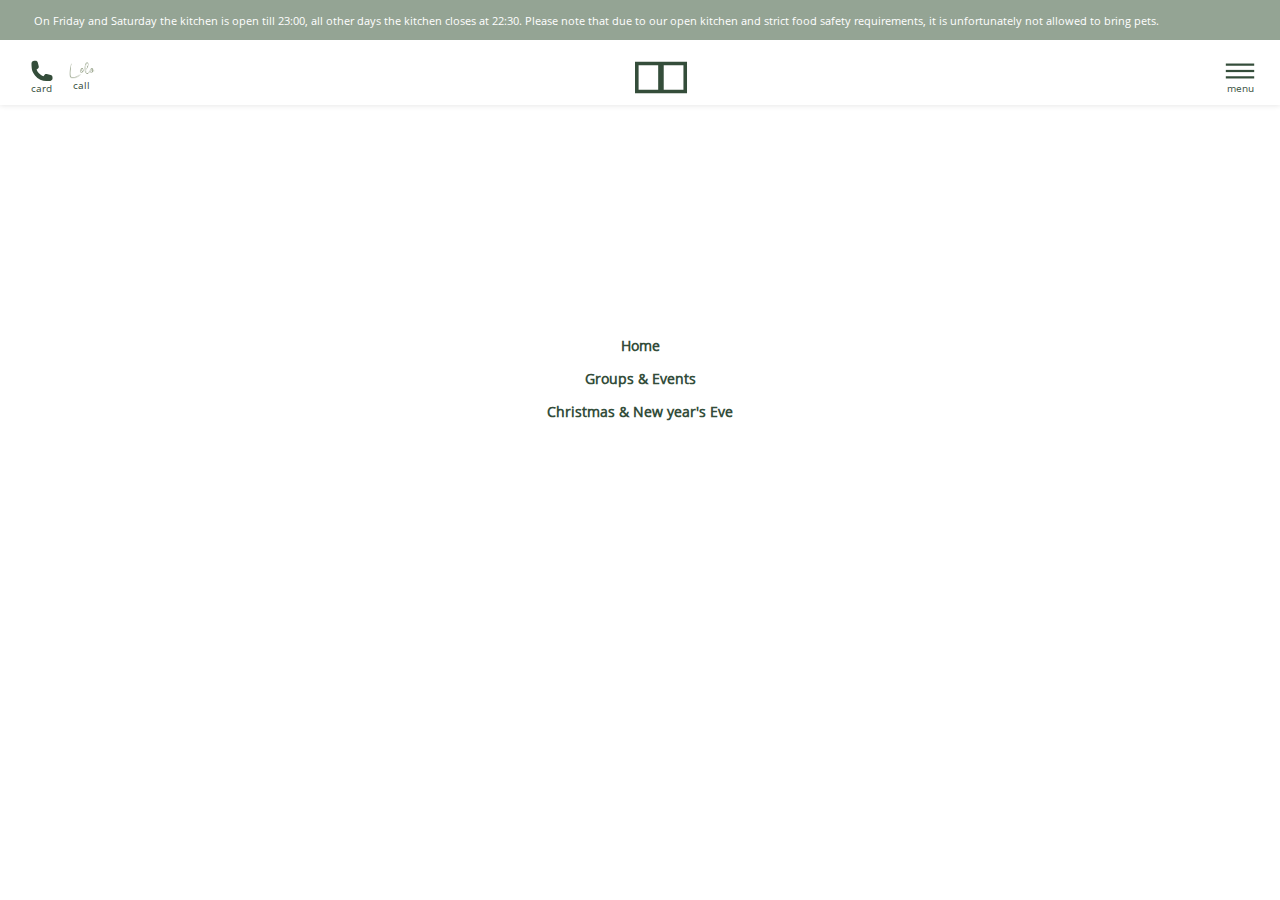
<file: menu.html>
<!DOCTYPE html>
<html lang="en">

<head>
    <meta charset="UTF-8">
    <meta name="author" content="jouw naam">
    <meta name="viewport" content="width=device-width, initial-scale=1">

    <title>Home | Lolo Amsterdam | Lolo</title>

    <link href="styles/style.css" rel="stylesheet">
    <link rel="stylesheet" href="styles/styles-general.css">
    <link rel="icon" type="image/svg+xml" href="images/lolo-weblogo.png">
</head>

<body>
    <header>
        <nav>
			<ul>
				<li>
					<a href="index.html">
						<img src="images/lolo-logo.png" alt="Lolo's logo">
					</a>

				</li>
				<li>
					<a href="">
						<img src="./images/kaart-icoon.svg" alt="Food menu icon">
						card
					</a>

				</li>
				<li>
					<a href="">
						<img src="./images/lolo-telefoon.svg" alt="Phone icon">
						call
					</a>

				</li>
				
				<li>
					<a href="menu.html">
						<img src="./images/menu-icoon.svg" alt="Menu">
						menu
					</a>
				</li>
			</ul>
		</nav>

		<aside>
			<p><strong>On Friday and Saturday the kitchen is open till 23:00, all other days the kitchen closes at
					22:30.
					Please note that due to our open kitchen and strict food safety requirements, it is unfortunately
					not
					allowed to bring pets.
				</strong></p>
		</aside>
	</header>
    <main>
        <nav>
            <ul>
                <li>
                    <a href="index.html">Home</a>
                </li>
                <li>
                    <a href="">Groups & Events</a>
                </li>
                <li>
                    <a href="pagina.html">Christmas & New year's Eve</a>
                </li>
            </ul>
        </nav>
    </main>
</body>

</html>
</file>
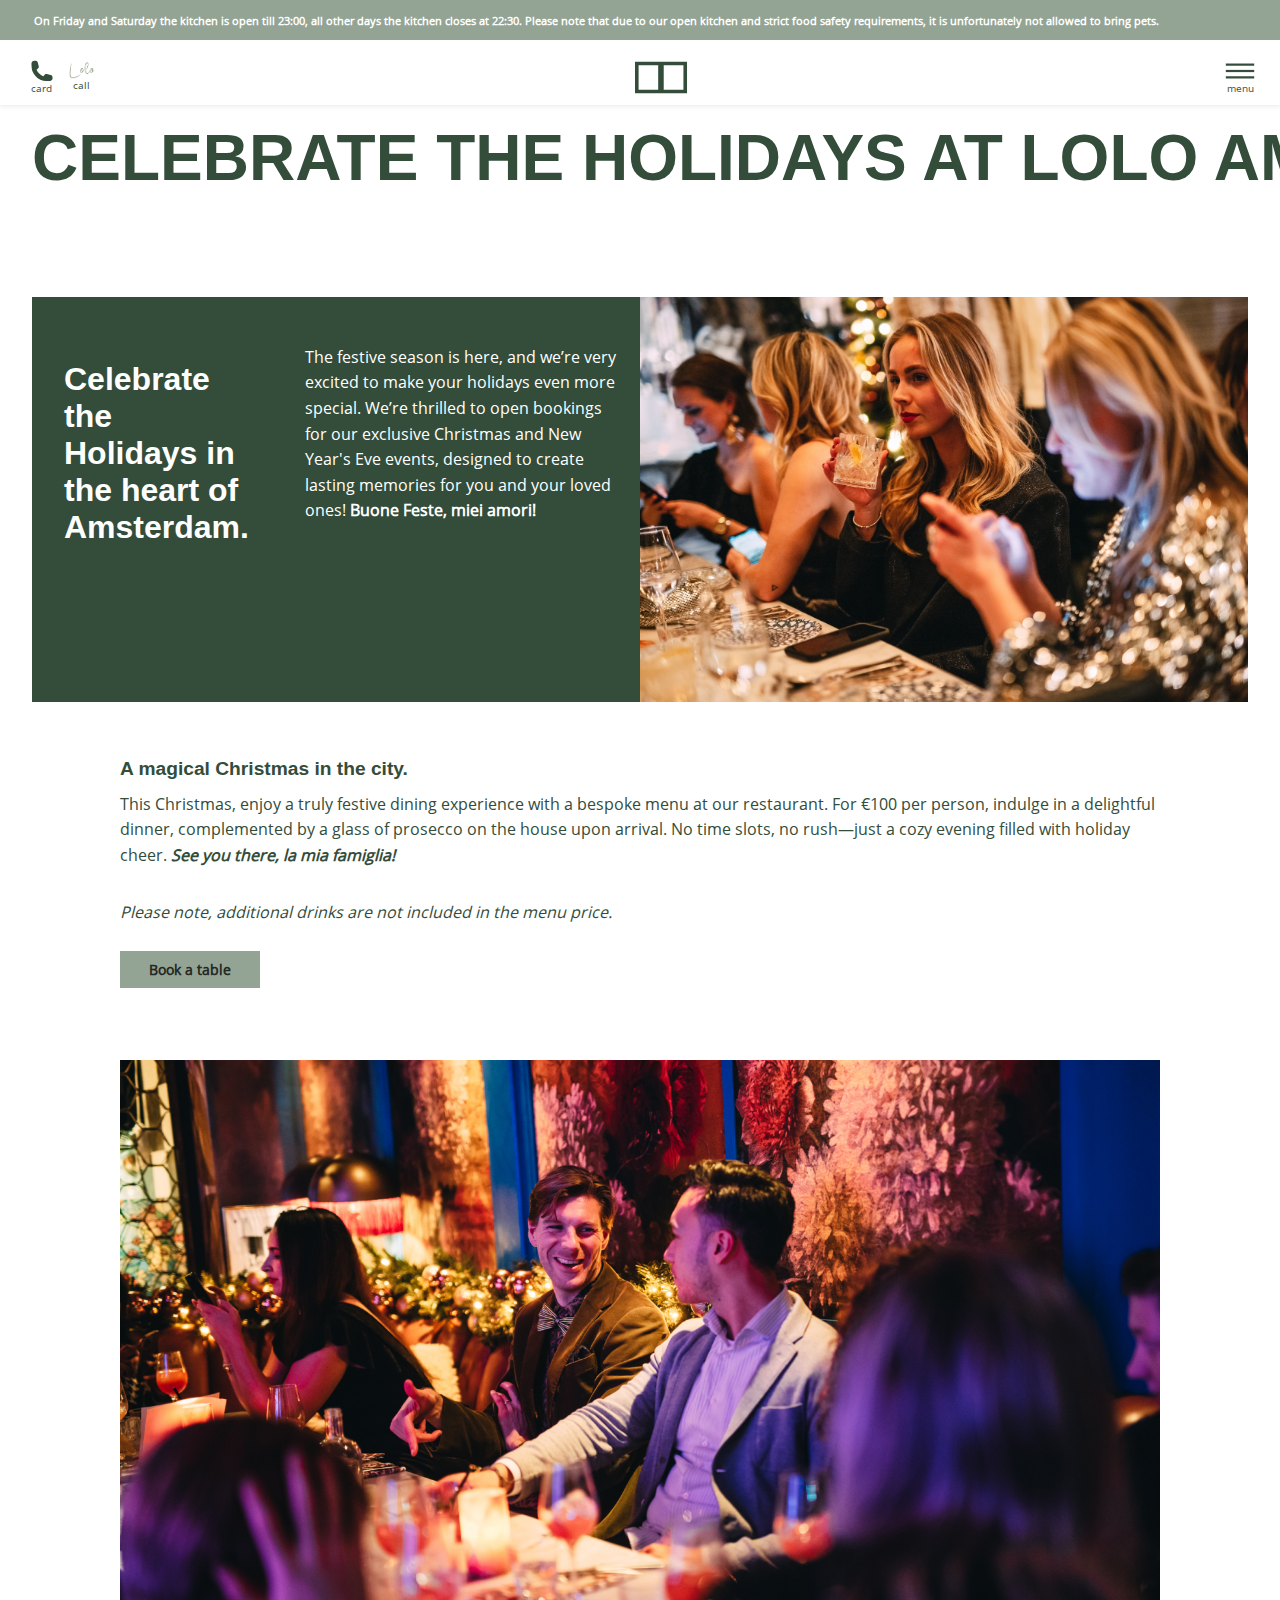
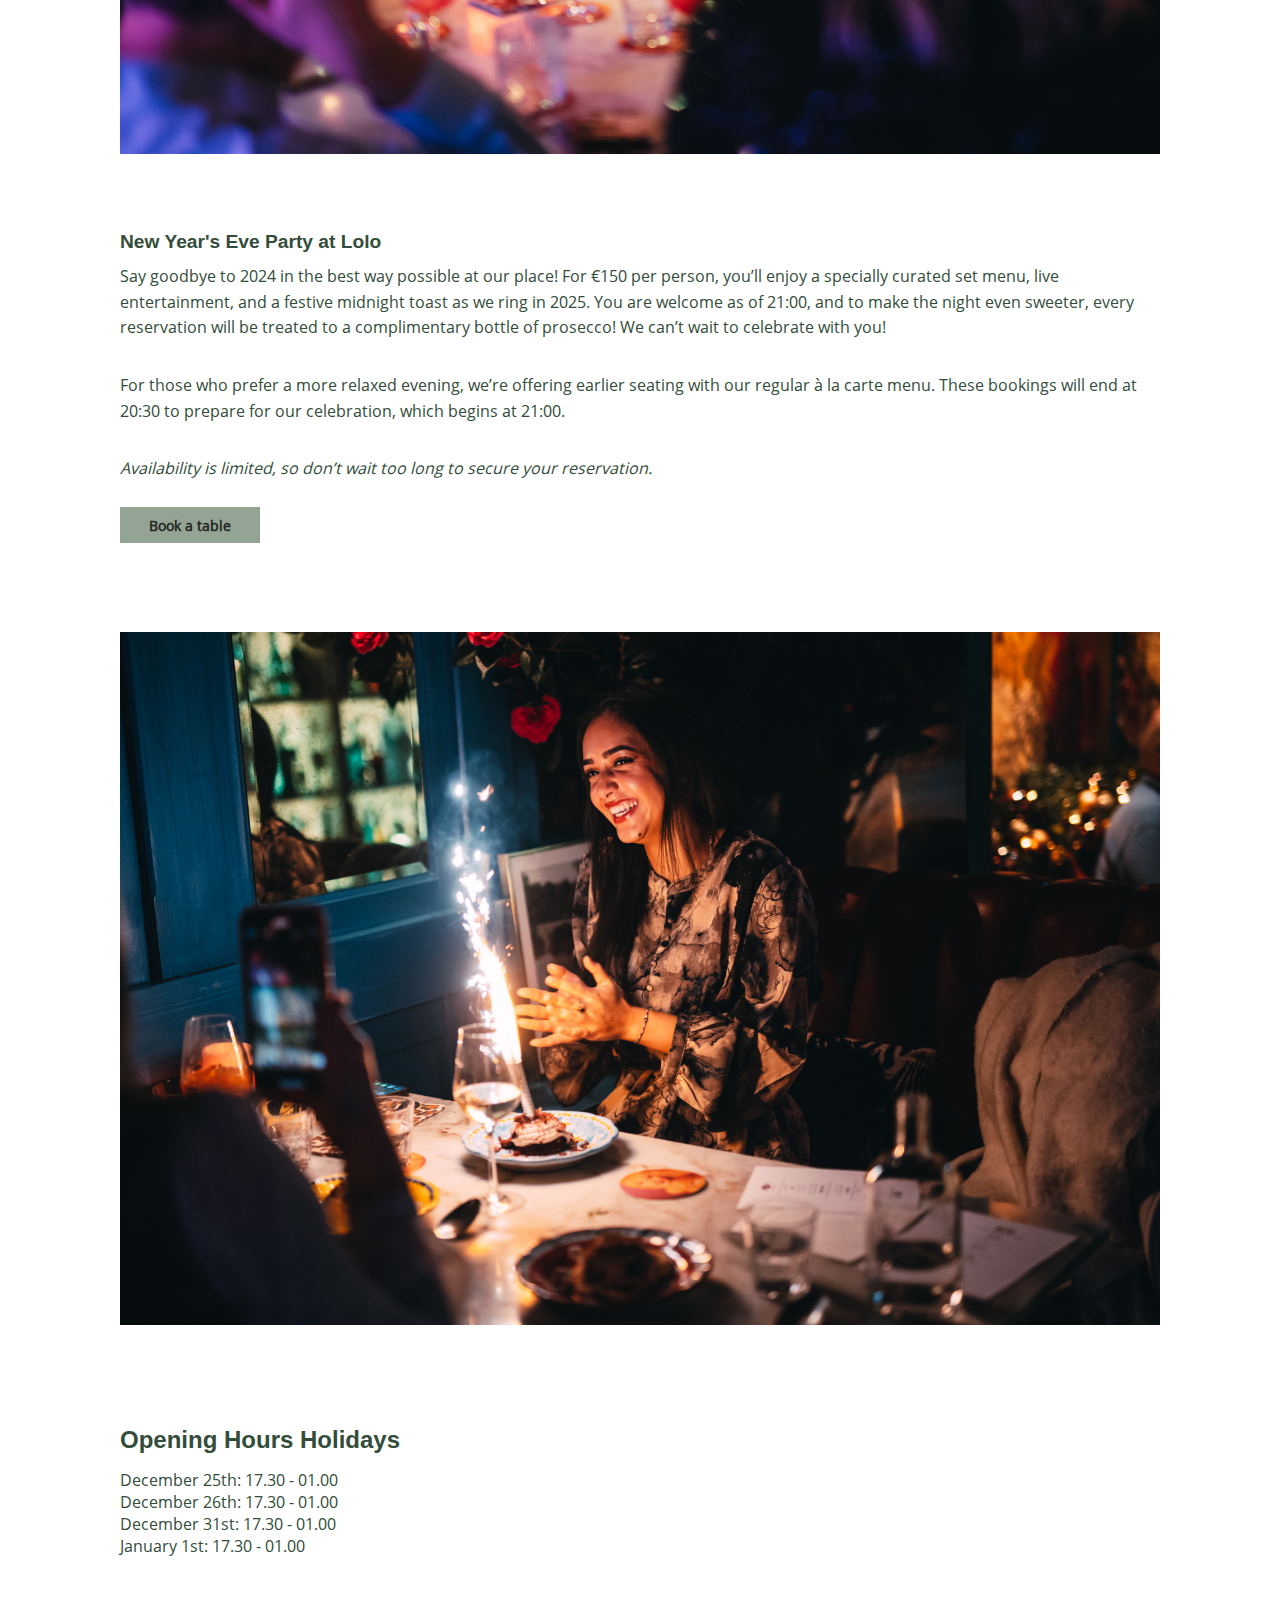
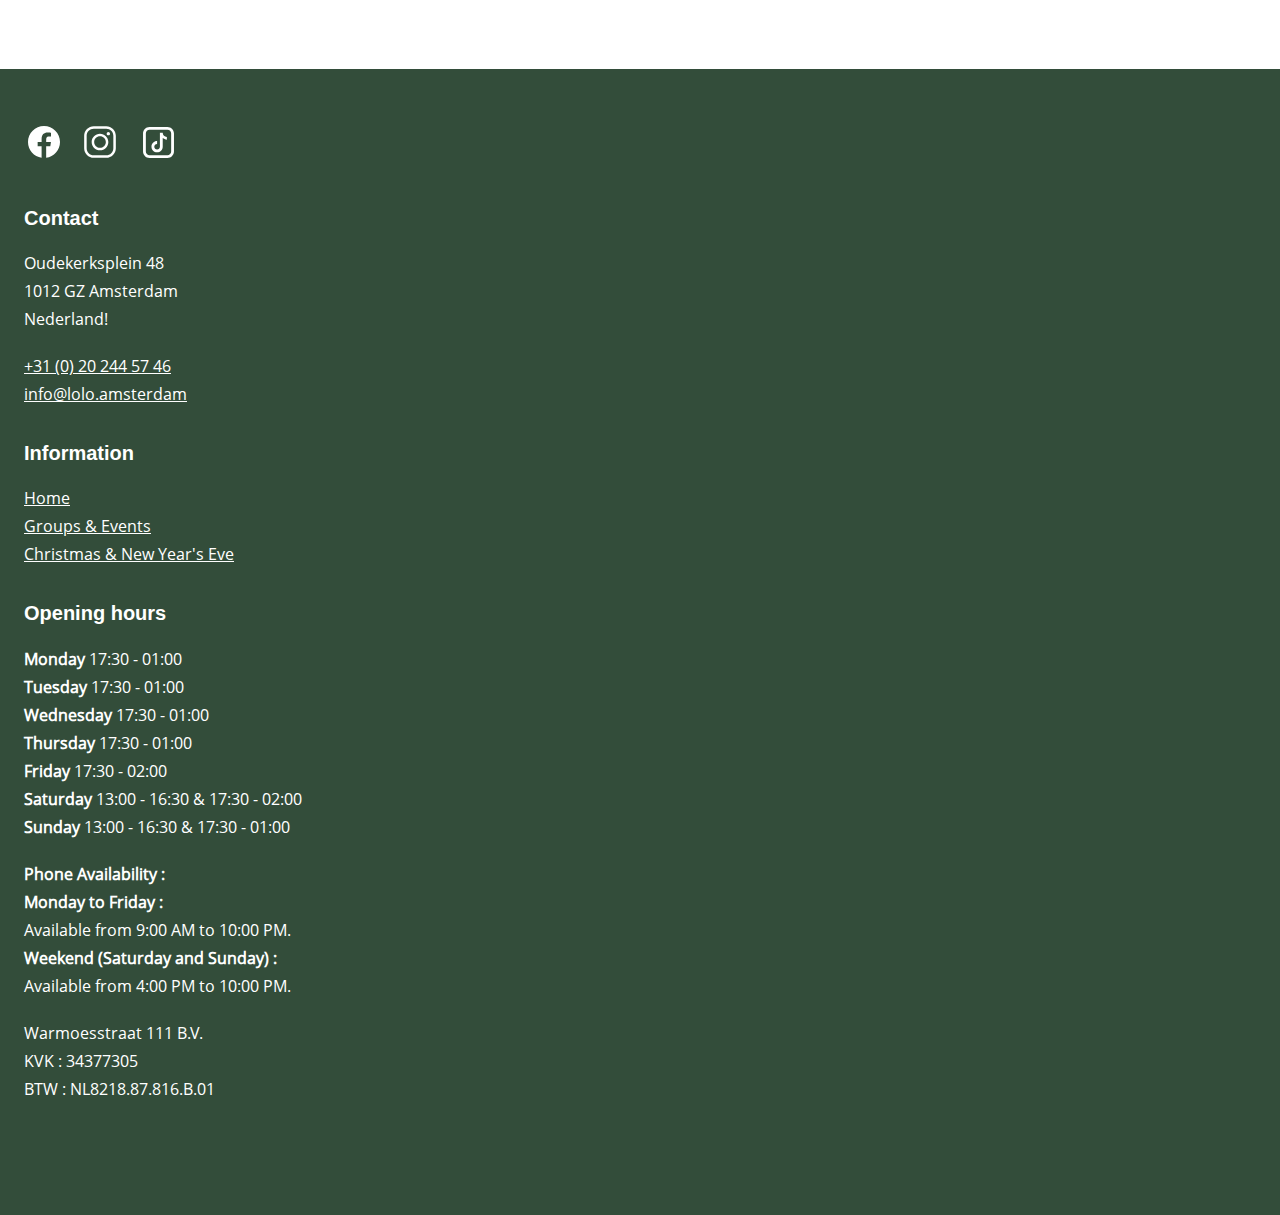
<file: pagina.html>
<!DOCTYPE html>
<html lang="en">

<head>
    <meta charset="UTF-8">
    <meta name="author" content="jouw naam">
    <meta name="viewport" content="width=device-width, initial-scale=1">

    <title>Christmas & New year's Eve| Lolo Amsterdam | Lolo</title>

    <link href="styles/2epagina.css" rel="stylesheet">
    <link rel="stylesheet" href="styles/styles-general.css">
    <link rel="icon" type="image/svg+xml" href="images/lolo-weblogo.png">
</head>

<body>
    <header>
        <nav>
			<ul>
				<li>
					<a href="index.html">
						<img src="images/lolo-logo.png" alt="Lolo's logo">
					</a>

				</li>
				<li>
					<a href="">
						<img src="./images/kaart-icoon.svg" alt="Food menu icon">
						card
					</a>

				</li>
				<li>
					<a href="">
						<img src="./images/lolo-telefoon.svg" alt="Phone icon">
						call
					</a>

				</li>
				
				<li>
					<a href="menu.html">
						<img src="./images/menu-icoon.svg" alt="Menu">
						menu
					</a>
				</li>
			</ul>
		</nav>

		<aside>
			<p><strong>On Friday and Saturday the kitchen is open till 23:00, all other days the kitchen closes at
					22:30.
					Please note that due to our open kitchen and strict food safety requirements, it is unfortunately
					not
					allowed to bring pets.
				</strong></p>
		</aside>
	</header>
    <main>
       <div>
         <h1>Celebrate the Holidays at Lolo Amsterdam </h1>
       </div>
        <section>

            <h2>Celebrate the Holidays in the heart of Amsterdam.</h2>
            <p>
                The festive season is here, and we’re very excited
                to make your holidays even more special. We’re
                thrilled to open bookings for our exclusive Christmas
                and New Year's Eve events, designed to create lasting
                memories for you and your loved ones!
                <strong>
                    Buone Feste, miei amori!
                </strong>
            </p>
            <img src="images/oud-en-nieuw-lolo1.jpeg" alt="People dining">
        </section>
        <section>
            <h2>A magical Christmas in the city.</h2>
            <p>This Christmas, enjoy a truly festive dining
                experience with a bespoke menu at our restaurant. For
                €100 per person, indulge in a delightful dinner,
                complemented by a glass of prosecco on the house upon
                arrival. No time slots, no rush—just a cozy evening
                filled with holiday cheer.
                <strong>
                    <em>See you there, la mia famiglia!</em>
                </strong>
            </p>
            <p>
                <em>Please note, additional drinks are not included in the menu price.</em>
            </p>
            <a href="">Book a table</a>
            <img src="images/oud-en-nieuw-lolo2.jpg" alt="People dining">
        </section>

        <section>
            <h2>New Year's Eve Party at Lolo</h2>
            <p>
                Say goodbye to 2024 in the best way possible at our
                place! For €150 per person, you’ll enjoy a specially
                curated set menu, live entertainment, and a festive
                midnight toast as we ring in 2025. You are welcome as
                of 21:00, and to make the night even sweeter, every
                reservation will be treated to a complimentary bottle
                of prosecco! We can’t wait to celebrate with you!
            </p>
            <p>
                For those who prefer a more relaxed evening, we’re
                offering earlier seating with our regular à la carte
                menu. These bookings will end at 20:30 to prepare for
                our celebration, which begins at 21:00.
            </p>
            <p>
                <em>Availability is limited, so don’t wait
                    too long to secure your reservation.</em>
            </p>
            <a href="">Book a table</a>
            <img src="images/oud-en-nieuw-lolo.jpg" alt="people dining">
        </section>

        <section>
            <h2>Opening Hours Holidays</h2>
            <ul>
                <li>December 25th: 17.30 - 01.00</li>
                <li>December 26th: 17.30 - 01.00</li>
                <li>December 31st: 17.30 - 01.00</li>
                <li>January 1st: 17.30 - 01.00</li>
            </ul>
        </section>
    </main>
    <footer>
        <ul>
			<li>
				<a href="">
					<svg xmlns="http://www.w3.org/2000/svg"  viewBox="0 0 30 30" width="40px" height="40px"><path d="M15,3C8.373,3,3,8.373,3,15c0,6.016,4.432,10.984,10.206,11.852V18.18h-2.969v-3.154h2.969v-2.099c0-3.475,1.693-5,4.581-5 c1.383,0,2.115,0.103,2.461,0.149v2.753h-1.97c-1.226,0-1.654,1.163-1.654,2.473v1.724h3.593L19.73,18.18h-3.106v8.697 C22.481,26.083,27,21.075,27,15C27,8.373,21.627,3,15,3z"/></svg>
			</a>	
			</li>
			<li>
				<a href="">
					<svg xmlns="http://www.w3.org/2000/svg"  viewBox="0 0 48 48" width="40px" height="40px"><path d="M 16.5 5 C 10.16639 5 5 10.16639 5 16.5 L 5 31.5 C 5 37.832757 10.166209 43 16.5 43 L 31.5 43 C 37.832938 43 43 37.832938 43 31.5 L 43 16.5 C 43 10.166209 37.832757 5 31.5 5 L 16.5 5 z M 16.5 8 L 31.5 8 C 36.211243 8 40 11.787791 40 16.5 L 40 31.5 C 40 36.211062 36.211062 40 31.5 40 L 16.5 40 C 11.787791 40 8 36.211243 8 31.5 L 8 16.5 C 8 11.78761 11.78761 8 16.5 8 z M 34 12 C 32.895 12 32 12.895 32 14 C 32 15.105 32.895 16 34 16 C 35.105 16 36 15.105 36 14 C 36 12.895 35.105 12 34 12 z M 24 14 C 18.495178 14 14 18.495178 14 24 C 14 29.504822 18.495178 34 24 34 C 29.504822 34 34 29.504822 34 24 C 34 18.495178 29.504822 14 24 14 z M 24 17 C 27.883178 17 31 20.116822 31 24 C 31 27.883178 27.883178 31 24 31 C 20.116822 31 17 27.883178 17 24 C 17 20.116822 20.116822 17 24 17 z"/></svg>
				</a>
				
			</li>
			<li>
				<a href="">
					<svg xmlns="http://www.w3.org/2000/svg"  viewBox="0 0 32 32" width="45px" height="45px"><path d="M 9.6113281 5 C 7.0767063 5 5 7.0767063 5 9.6113281 L 5 22.388672 C 5 24.923294 7.0767063 27 9.6113281 27 L 22.388672 27 C 24.923294 27 27 24.923294 27 22.388672 L 27 9.6113281 C 27 7.0767063 24.923294 5 22.388672 5 L 9.6113281 5 z M 9.6113281 7 L 22.388672 7 C 23.84205 7 25 8.15795 25 9.6113281 L 25 22.388672 C 25 23.84205 23.84205 25 22.388672 25 L 9.6113281 25 C 8.15795 25 7 23.84205 7 22.388672 L 7 9.6113281 C 7 8.15795 8.15795 7 9.6113281 7 z M 17 9 L 17 19 C 17 20.116666 16.116666 21 15 21 C 13.883334 21 13 20.116666 13 19 C 13 17.883334 13.883334 17 15 17 L 15 15 C 12.802666 15 11 16.802666 11 19 C 11 21.197334 12.802666 23 15 23 C 17.197334 23 19 21.197334 19 19 L 19 12.888672 C 19.827834 13.529766 20.809277 13.98411 21.927734 14 L 21.957031 12 C 20.310764 11.976611 19 10.654231 19 9 L 17 9 z"/></svg>
				</a>
			</li>
		</ul>

        <h3>Contact</h3>
        <ul>
            <li>Oudekerksplein 48</li>
            <li>1012 GZ Amsterdam</li>
            <li>Nederland!</li>
        </ul>
        <ul>
			<li>
				<a href="">+31 (0) 20 244 57 46</a>
			</li>
			<li>
				<a href="">info@lolo.amsterdam</a>
			</li>
		</ul>
		<h3>Information</h3>
		<ul>
			<li>
				<a href="">Home</a>
			</li>
			<li>
				<a href="">Groups & Events</a>
			</li>
			<li>
				<a href="">Christmas & New Year's Eve</a>
			</li>
		</ul>
        <h3>Opening hours</h3>
        <ul>
            <li><strong>Monday</strong> 17:30 - 01:00</li>
			<li><strong>Tuesday</strong> 17:30 - 01:00</li>
			<li><strong>Wednesday</strong> 17:30 - 01:00</li>
			<li><strong>Thursday</strong> 17:30 - 01:00</li>
			<li><strong>Friday</strong> 17:30 - 02:00</li>
			<li><strong>Saturday</strong> 13:00 - 16:30 & 17:30 - 02:00</li>
			<li><strong>Sunday</strong> 13:00 - 16:30 & 17:30 - 01:00</li>
        </ul>
        <ul>
            <li><strong>Phone Availability :</strong></li>
            <li><strong>Monday to Friday :</strong></li>
            <li>Available from 9:00 AM to 10:00 PM.</li>
            <li><strong>Weekend (Saturday and Sunday) :</strong></li>
            <li>Available from 4:00 PM to 10:00 PM.</li>
        </ul>
        <ul>
            <li>Warmoesstraat 111 B.V.</li>
            <li>KVK : 34377305</li>
            <li>BTW : NL8218.87.816.B.01</li>
        </ul>
    </footer>
</body>

</html>
</file>
<file: styles/style.css>
/**************/
/* CSS REMEDY */
/**************/

*,
*::after,
*::before {
	box-sizing: border-box;
}

/*********************/
/* CUSTOM PROPERTIES */
/*********************/

:root {
	/* startje */
	--color-text: #ffffff;
	--color-background: #334D3A;
	--color-background-2: #ffffff;
	--color-footer-p: #334D3A;
	--color-footer-h: #334c3a;
	--color-note: #94A494;
	--color-note-text: #555f55;
	--base-padding: 1.5em 1.5em 3em 1.5em;
	--bottom-padding: .6em;
}

* {
	margin: 0;
	padding: 0;
}

/****************/
/* JOUW STYLING */
/****************/

@font-face {
	font-family: 'open-sans';
	src: url('/fonts/open-sans-v13-latin-regular.woff2') format('woff2');
	font-weight: normal;
	font-style: normal;

}

/* ALGEMENE STYLING */
body {
	background-color: var(--color-background);
	color: var(--color-text);
	font-family: 'open-sans', sans-serif;
	-webkit-font-smoothing: antialiased;
}

body p {
	font-weight: 300;
}

body h1,
h2 {
	font-family: 'Didot', sans-serif;
}

body h1 {
	background-color: var(--color-background-2);
	color: var(--color-background);
	padding: .9em
}

body p {
	line-height: 1.6em;
}

main a:hover {
	background-color: #3145215f;

}

/* VIDEO */
video {
	width: 100%;
	height: auto;
	order: -1;
}

/* TITEL */
section:nth-of-type(1) {
	display: flex;
	flex-direction: column;
	padding: .9em;
	color:var(--color-background);
	font-size: .8em;
}

/* EERSTE KOP EN ALINEA */
section:nth-of-type(2) h2 {
	padding: 1em 0em .8em 0em;
}
section:nth-of-type(2) {
	padding: 0em 1.5em 8em .8em;
}

/* TWEEDE KOP */
section:nth-of-type(3) h2 {
	padding-bottom: .8em;
}

/* SLIDESHOW */
/* https://www.w3schools.com/howto/howto_js_slideshow.asp */
section:nth-of-type(3) {
	position: relative;
	padding: 1.5em .8em 8.5em .8em;
}

section:nth-of-type(3) li {
	display: none;
}

section:nth-of-type(3) li img {
	width: 100%;
	height: auto;
}

section:nth-of-type(3) li.active {
	display: block;
}

/* SLIDESHOW BUTTONS */
main button {
	position: absolute;
	top: 40%;
	width: auto;
	padding: .8em;
	cursor: pointer;
	border: none;
	color: var(--color-background);
	background-color: rgba(255, 255, 255, 0.55);
	font-weight: bold;
	font-size: 1em;	
}

main button:hover {
	background-color: #ffffff;
}

main button:active {
	color: #2529254f;
}

button:nth-of-type(2) {
	right: .8em;
}

/* LOSSE ALINEAS */
section:nth-of-type(4) {
	padding: 0em 1em 5em 1em;
}

section:nth-of-type(4) p {
	padding: .7em 0;
}

/* DERDE KOP */
section:nth-of-type(5) h2 {
	color: var(--color-background);
	padding: 3em 0em 0em 0em;
}

/* STYLING SECTION, IMAGES EN LINK */
section:nth-of-type(5) {
	display: grid;
	grid-row-gap: 2em;
	grid-template-columns: 1fr;
	padding: 0em 1em 2em 1em;
	background-color: var(--color-background-2);
}

section:nth-of-type(5) img {
	width: 100%;
	height: auto;
}

section:nth-of-type(5) a {
	color: var(--color-background);
	background-color: var(--color-note);
	color: #252925;
	text-decoration: none;
	padding: .6em 2em .6em 2em;
	font-weight: 600;
	font-size: .9em;
}

/* POSITIE ARTICLES */
section:nth-of-type(6) {
	display: grid;
	grid-row-gap: 1em;
	padding: 5em .8em 0em .8em;
}

section:nth-of-type(6) h2 {
	padding: 0em 0em .5em 0em;
}

/* ARTICLES */
article {
	display: flex;
	flex-direction: column;
	color: var(--color-background);
	background-color: var(--color-background-2);
	padding: 2.9em;
}

article h3 {
	font-size: 1.25em;
	font-family: 'Didot', sans-serif;
	padding-bottom: .5em;
}

article p {
	padding-bottom: 2em;
}

article p:nth-of-type(1) {
	font-size: .8em;
	font-weight: 600;
	padding-bottom: 1em;
	order: -1;
}

article a {
	text-decoration: none;
	padding: .6em 2em .6em 2em;
	background-color: var(--color-note);
	color: #252925;
	font-weight: 600;
	font-size: .9em;
}

/* SLOGAN */
section:nth-of-type(7) {
	text-align: center;
	padding: 17em 1em 0em 0em;
}

section:nth-of-type(7) p {
	padding: 3em;
}

/* RESPONSIVE */
@media (min-width:40em) {
	section:nth-of-type(1) {
		padding: 0em 3em;
	}
	
	button:nth-of-type(2) {
		right: 4em;
	}

	section:nth-of-type(2) p{
		padding: 0em 2em;
	}
	
	section:nth-of-type(2) h2 {
    	padding: 1em 1em .8em 1.3em;
	}

	section:nth-of-type(3) {
		padding: 0em 4em 8em 4em
	}

	section:nth-of-type(4) p {
		padding: .7em 3em;
	}
	section:nth-of-type(5) ul {
		display: flex;
		gap: 1em;
	}

	section:nth-of-type(5){
		padding: 0em 4em 4em 4em;
	}
	
	section:nth-of-type(6) {
		padding: 5em 3.5em 0em 3.5em;
	}
}

@media (min-width:65em) {
	section:nth-of-type(1) {
		padding: 0em 4em;
	}
	
	section:nth-of-type(2) p{
		padding: 0em 2.5em;
	}
	
	section:nth-of-type(2) h2 {
    	padding: 2em 1em .5em 1.7em;
	}

	section:nth-of-type(3) {
		padding: 0em 6em 8em 6em
	}
	
	button:nth-of-type(2) {
		right: 6em;
	}

	section:nth-of-type(4) {
		display: flex;
		padding: 5em;
	}
	
	section:nth-of-type(4) p {
		padding: 0em 1em;
	}
	
	section:nth-of-type(5) ul {
		display: flex;
		gap: 1em;
	}

	section:nth-of-type(5){
		padding: 0em 6em 4em 6em;
	}
	
	section:nth-of-type(6) {
		padding: 5em 5.5em 0em 5.5em;
	}
}
</file>
<file: styles/styles-general.css>
/**************/
/* CSS REMEDY */
/**************/

*,
*::after,
*::before {
	box-sizing: border-box;
	margin: 0;
	padding: 0;
}

/*********************/
/* CUSTOM PROPERTIES */
/*********************/

:root {
	--color-text: #ffffff;
	--color-background: #334D3A;
	--color-background-2: #ffffff;
	--color-footer-p: #334D3A;
	--color-footer-h: #334c3a;
	--color-note: #94A494;
	--color-note-text: #555f55;
	--base-padding: 1.5em 1.5em 3em 1.5em;
	--bottom-padding: .6em;
}

@media (prefers-color-scheme: light) {
	:root {
		--color-text: #334D3A;
		--color-background: #ffffff;
		--color-background-2: #334D3A;
		--color-footer-p: #ffffff;
		--color-footer-h: #ffffff;
		--color-note: #94A494;
		--color-note-text: #ffffff;
	}

	header nav ul li:nth-of-type(3) img {
		content: url("../images/logo-lolo-green.png");

	}

	header nav ul li:nth-of-type(1) img {
		content: url("../images/kaart-groen.svg");
	}

	header nav ul li:nth-of-type(2) img {
		content: url("../images/telefoon-groen.svg");
	}

	header nav ul li:nth-of-type(4) img {
		content: url("../images/menu-groen.svg");
	}
}

.visually-hidden {
	clip: rect(0 0 0 0);
	clip-path: inset(50%);
	height: 1px;
	overflow: hidden;
	position: absolute;
	white-space: nowrap;
	width: 1px;
  }

/****************/
/* JOUW STYLING */
/****************/

@font-face {
	font-family: 'open-sans';
	src: url('/fonts/open-sans-v13-latin-regular.woff2') format('woff2');
	font-weight: normal;
	font-style: normal;

}

header {
	display: flex;
	flex-wrap: wrap;
	position: sticky;
	top: 0;
	z-index: 10;
	background-color: var(--color-background);
}

header nav {
	width:100%;
	box-shadow: 0px 1px 5px 0px rgba(0, 0, 0, 0.095);
}

/* LIST */
header nav ul {
	display: flex;
	align-items: center;
	padding: .9em 1.5em .3em 1.6em;
	column-gap:.5em;
}

/* LIST ITEM */
header nav li {
	list-style-type: none;
}

header nav ul li:nth-of-type(1) {
	order:1;
	margin-inline:auto;
}

header nav ul li:nth-of-type(4) {
	order:2;
}

/* LINKS */
header nav a {
	display: flex;
	flex-direction: column;
	align-items:center;
	background-color: var(--color-background);
	font-size: .6em;
	color: var(--color-text);
	text-decoration: none;
}

header nav a img {
	height: auto;
	width: 2rem;
}

header nav ul li:nth-of-type(1) a img {
	width: 4rem;
}

/* LOPENDE TEKST */
/* https://medium.com/@attarfarnoosh/an-animated-moving-text-effect-with-toy-story-characters-a8692e887042 */
@keyframes move-words {
	0% {
		translate:100vw;
	}

	100% {
		translate:-100%;
	}
}

aside {
	position: relative;
	overflow: hidden;
	width: 100%;

	font-size: .7em;
	color: var(--color-note-text);
	background-color: var(--color-note);
	padding: .1em 1em 3.5em 1em;
	
	order:-1;
}

aside p {
	position: absolute;
	text-align: center;

	left:0;
	padding: 1em 3em;
	text-wrap: nowrap;

	animation-name: move-words;
	animation-duration: 15s;
	animation-timing-function: linear;
	animation-iteration-count: infinite;
	animation-delay: -.5s;
	animation-play-state: paused;
}

aside:hover p {
	animation-play-state: running;
}

/* FOOTER */
footer {
	background-color: var(--color-background-2);
	color: var(--color-footer-p);
	padding: 2em 1.5em 7em 1.5em;
}

footer ul:nth-of-type(1) {
	display: flex;
	align-items: center;
}

footer ul:nth-of-type(1) svg {
	fill: var(--color-background);
}

footer ul:nth-of-type(1) li {
	padding-right: 1em;
}

footer ul:nth-of-type(1) svg:hover {
	fill: var(--color-note);
	animation-name: socials;
	animation-duration: 2s;
}

/* Fout melding van eigenschappen: scale en rotate.
https://chatgpt.com/share/675ac920-1ed8-800d-b8a4-5dccdd0e1d5d */
@keyframes socials {
	0% {
		/* rotate: 0turn;
		scale: 1; */
		transform: rotate(0deg) scale(1);
	}

	50% {
		/* rotate: 1turn;
		scale: 2; */
		transform: rotate(1turn) scale(2);
	}

	100% {
		/* rotate: 0turn;
		scale: 1; */
		transform: rotate(0deg) scale(1);

	}
}

@media (prefers-reduced-motion) {
	footer ul:nth-of-type(1) svg:hover {
		fill: var(--color-note);
		animation-name: socials;
		animation-duration: 2.5s;
	}

	@keyframes socials {
		0% {
			/* scale: 1; */
			transform: scale(1);
		}

		100% {
			/* scale: 1.5; */
			transform: scale(1.5);
		}

	}
}

footer ul {
	list-style-type: none;
}

footer li {
	line-height: 1.75em;
}

footer a {
	color: var(--color-footer-p);
}

footer h3 {
	color: var(--color-footer-h);
	font-family: 'Didot', sans-serif;
	font-size: 1.25em;
	padding: 1.7em 0em 0em 0;
}

footer p {
	color: var(--color-footer-h);
	font-size: 1em;
}

footer ul {
	padding-top: 1.2em;
}

/* MENU */
main nav {
	text-align: center;
	line-height: 2em;
	padding-top: 14em;
}

main nav a {
	text-decoration: none;
	color: var(--color-text);
	font-weight: 600;
	font-size: .9em;
}

main nav a:hover {
	color: var(--color-note-text);
	transition: .3s;
}
</file>
<file: styles/2epagina.css>
/**************/
/* CSS REMEDY */
/**************/

*,
*::after,
*::before {
	box-sizing: border-box;
}

/*********************/
/* CUSTOM PROPERTIES */
/*********************/

:root {
	/* startje */
	--color-text: #ffffff;
	--color-background: #334D3A;
	--color-background-2: #ffffff;
	--color-footer-p: #334D3A;
	--color-footer-h: #334c3a;
	--color-note: #94A494;
	--color-note-text: #555f55;
	--base-padding: 1.5em 1.5em 3em 1.5em;
	--bottom-padding: .6em;
}

* {
	margin: 0;
	padding: 0;
}

/****************/
/* JOUW STYLING */
/****************/

@font-face {
	font-family: 'open-sans';
	src: url('/fonts/open-sans-v13-latin-regular.woff2') format('woff2');
	font-weight: normal;
	font-style: normal;

}

/* LOPENDE TEKST */
/* https://medium.com/@attarfarnoosh/an-animated-moving-text-effect-with-toy-story-characters-a8692e887042 */
div {
	font-family: 'Didot', sans-serif;
	text-transform: uppercase;
	font-size: 2em;
	padding: 0.5em 1em 4.5em 1em;
	position: relative;
	overflow: hidden;
	width: 100%;
}

div h1 {
	position: absolute;
	text-wrap: nowrap;
	animation-name: move-titel;
	animation-duration: 35s;
	animation-timing-function: linear;
	animation-iteration-count: infinite;
}

@keyframes move-titel {
	0% {
		left: 100%;
	}

	100% {
		left: -560%;
	}
}

@media (prefers-reduced-motion) {
	div {
		font-family: 'Didot', sans-serif;
		text-transform: uppercase;
		font-size: 2em;
		padding: 0.5em 1em 4.5em 1em;
		position: relative;
		overflow: hidden;
		width: 100%;
	}

	div h1 {
		position: absolute;
		text-wrap: nowrap;
		animation-name: move-titel;
		animation-duration: 70s;
		animation-timing-function: linear;
		animation-iteration-count: infinite;
	}

	@keyframes move-titel {
		0% {
			left: 100%;
		}

		100% {
			left: -560%;
		}
	}
}

/* ALGEMENE STYLING */
body h2 {
	font-family: 'Didot', sans-serif;
}

body {
	background-color: var(--color-background);
	color: var(--color-text);
	font-family: 'open-sans', sans-serif;
	-webkit-font-smoothing: antialiased;
}

body p {
	line-height: 1.6em;
}

body img {
	width: 100%;
	height: auto;
}

main a {
	background-color: var(--color-note);
	color: #252925;
	text-decoration: none;
	padding: .6em 2em .6em 2em;
	font-weight: 600;
	font-size: .9em;
}

main a:hover {
	background-color: rgb(109, 140, 109);
}

/* EERSTE KOP EN ALINEA */
section:nth-of-type(1) {
	padding: .8em;
	color: var(--color-background);
}

section:nth-of-type(1) h2 {
	background-color: var(--color-background-2);
	padding: 2em 1em .6em 1em;
}

section:nth-of-type(1) p {
	background-color: var(--color-background-2);
	padding: 0em 1em 5em 1.5em;
}

/* TWEEDE KOP, ALINEA EN IMG */
section:nth-of-type(2) {
	padding: var(--base-padding);
}

section:nth-of-type(2) h2 {
	padding-bottom: var(--bottom-padding);
	font-size: 1.2em;
}

section:nth-of-type(2) p {
	padding-bottom: 2em;
}

section:nth-of-type(2) img {
	padding-top: 5em;
}

/* DERDE KOP, ALINE EN IMG */
section:nth-of-type(3) {
	padding: var(--base-padding);
}

section:nth-of-type(3) h2 {
	padding-bottom: var(--bottom-padding);
	font-size: 1.2em;
}

section:nth-of-type(3) p {
	padding-bottom: 2em;
}

section:nth-of-type(3) img {
	padding-top: 6em;
}


/* LIJSTJE */
section:nth-of-type(4) {
	padding: 3em 1.5em 3em 1.5em;
}

section:nth-of-type(4) h2 {
	padding-bottom: var(--bottom-padding);
	font-size: 1.5em;
}

section:nth-of-type(4) ul {
	padding-bottom: 2em;
	list-style-type: none;
}

/* RESPONSIVE */
@media (min-width: 70em){
	section:nth-of-type(1) {
		display: flex;
		padding: 2em;
		color: var(--color-background);
	}
	
	section:nth-of-type(1) h2 {
		background-color: var(--color-background-2);
		padding: 2em 1em .6em 1em;
		font-size: 2em;
	}
	
	section:nth-of-type(1) p {
		background-color: var(--color-background-2);
		padding: 3em .9em 5em 1.5em;
	}

	section:nth-of-type(1) img {
		width: 50%;
		height: auto;
	}

	section:nth-of-type(2) {
		padding: 1.5em 7.5em 3em 7.5em;
	}

	section:nth-of-type(3) {
		padding: 1.5em 7.5em 3em 7.5em;
	}

	section:nth-of-type(4) {
		padding: 3em 7.5em 5em 7.5em;
	}
}
</file>
